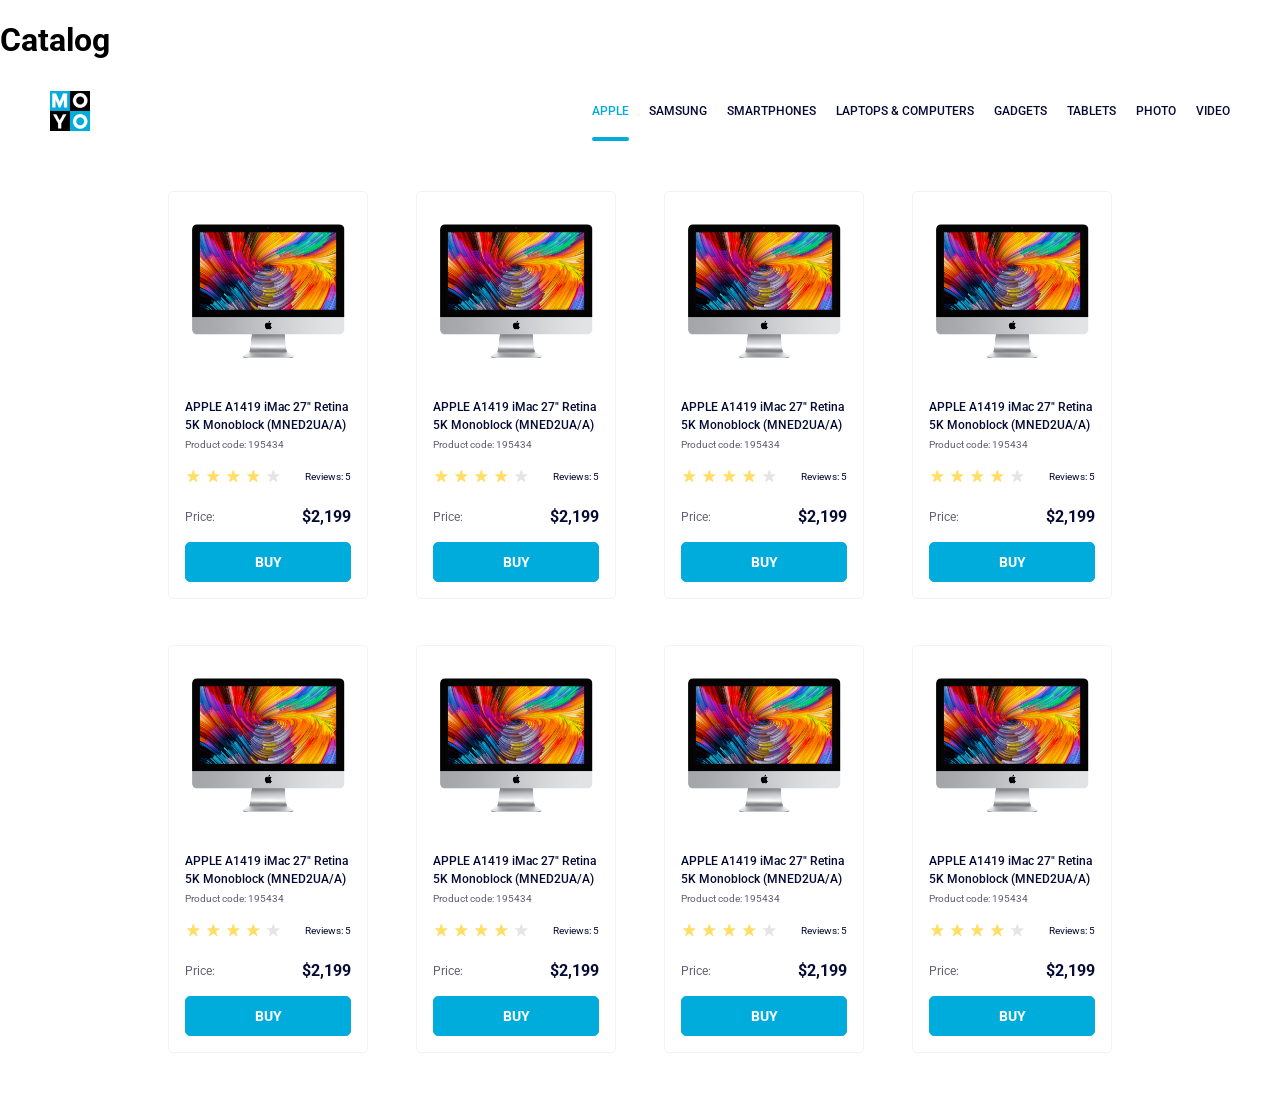
<file: index.html>
<!doctype html><html lang="en"><head><meta charset="utf-8"><meta name="viewport" content="width=device-width, initial-scale=1.0"><title>Catalog</title><link rel="preconnect" href="https://fonts.gstatic.com"><link href="https://fonts.googleapis.com/css2?family=Roboto:wght@400;500;700&display=swap" rel="stylesheet"><link rel="stylesheet" href="index.3421ee2d.css"></head><body> <h1>Catalog</h1> <header class="header"> <a class="logo" href="#"> <img src="logo.eddae0ff.png" alt="logo"> </a> <nav class="navigation"> <ul class="navigation__list"> <li class="navigation__item"> <a class="is-active navigation__link navigation__link--apple" href="#"> Apple </a> </li> <li class="navigation__item"> <a class="navigation__link" href="#"> Samsung </a> </li> <li class="navigation__item"> <a class="navigation__link" href="#"> Smartphones </a> </li> <li class="navigation__item"> <a class="navigation__link navigation__link--laptops_computers" href="#" data-qa="nav-hover"> Laptops & Computers </a> </li> <li class="navigation__item"> <a class="navigation__link" href="#"> Gadgets </a> </li> <li class="navigation__item"> <a class="navigation__link" href="#"> Tablets </a> </li> <li class="navigation__item"> <a class="navigation__link" href="#"> Photo </a> </li> <li class="navigation__item"> <a class="navigation__link" href="#"> Video </a> </li> </ul> </nav> </header> <main class="catalog"> <div class="product-card" data-qa="card"> <img class="product-card__img" src="imac.202c52ff.jpeg" alt="logo"> <h2 class="product-card__name"> APPLE A1419 iMac 27" Retina 5K Monoblock (MNED2UA/A) </h2> <div class="product-card__code">Product code: 195434</div> <div class="product-card__review"> <div class="stars stars--4"> <div class="stars__star"></div> <div class="stars__star"></div> <div class="stars__star"></div> <div class="stars__star"></div> <div class="stars__star"></div> </div> <div class="product-card__review_count">Reviews: 5</div> </div> <div class="product-card__price"> <span class="product-card__price_text">Price:</span> <span class="product-card__price_count">$2,199</span> </div> <a href="#" class="product-card__buy-button" data-qa="card-hover"> Buy </a> </div> <div class="product-card"> <img class="product-card__img" src="imac.202c52ff.jpeg" alt="logo"> <h2 class="product-card__name"> APPLE A1419 iMac 27" Retina 5K Monoblock (MNED2UA/A) </h2> <div class="product-card__code">Product code: 195434</div> <div class="product-card__review"> <div class="stars stars--4"> <div class="stars__star"></div> <div class="stars__star"></div> <div class="stars__star"></div> <div class="stars__star"></div> <div class="stars__star"></div> </div> <div class="product-card__review_count">Reviews: 5</div> </div> <div class="product-card__price"> <span class="product-card__price_text">Price:</span> <span class="product-card__price_count">$2,199</span> </div> <a href="#" class="product-card__buy-button"> Buy </a> </div> <div class="product-card"> <img class="product-card__img" src="imac.202c52ff.jpeg" alt="logo"> <h2 class="product-card__name"> APPLE A1419 iMac 27" Retina 5K Monoblock (MNED2UA/A) </h2> <div class="product-card__code">Product code: 195434</div> <div class="product-card__review"> <div class="stars stars--4"> <div class="stars__star"></div> <div class="stars__star"></div> <div class="stars__star"></div> <div class="stars__star"></div> <div class="stars__star"></div> </div> <div class="product-card__review_count">Reviews: 5</div> </div> <div class="product-card__price"> <span class="product-card__price_text">Price:</span> <span class="product-card__price_count">$2,199</span> </div> <a href="#" class="product-card__buy-button"> Buy </a> </div> <div class="product-card"> <img class="product-card__img" src="imac.202c52ff.jpeg" alt="logo"> <h2 class="product-card__name"> APPLE A1419 iMac 27" Retina 5K Monoblock (MNED2UA/A) </h2> <div class="product-card__code">Product code: 195434</div> <div class="product-card__review"> <div class="stars stars--4"> <div class="stars__star"></div> <div class="stars__star"></div> <div class="stars__star"></div> <div class="stars__star"></div> <div class="stars__star"></div> </div> <div class="product-card__review_count">Reviews: 5</div> </div> <div class="product-card__price"> <span class="product-card__price_text">Price:</span> <span class="product-card__price_count">$2,199</span> </div> <a href="#" class="product-card__buy-button"> Buy </a> </div> <div class="product-card"> <img class="product-card__img" src="imac.202c52ff.jpeg" alt="logo"> <h2 class="product-card__name"> APPLE A1419 iMac 27" Retina 5K Monoblock (MNED2UA/A) </h2> <div class="product-card__code">Product code: 195434</div> <div class="product-card__review"> <div class="stars stars--4"> <div class="stars__star"></div> <div class="stars__star"></div> <div class="stars__star"></div> <div class="stars__star"></div> <div class="stars__star"></div> </div> <div class="product-card__review_count">Reviews: 5</div> </div> <div class="product-card__price"> <span class="product-card__price_text">Price:</span> <span class="product-card__price_count">$2,199</span> </div> <a href="#" class="product-card__buy-button"> Buy </a> </div> <div class="product-card"> <img class="product-card__img" src="imac.202c52ff.jpeg" alt="logo"> <h2 class="product-card__name"> APPLE A1419 iMac 27" Retina 5K Monoblock (MNED2UA/A) </h2> <div class="product-card__code">Product code: 195434</div> <div class="product-card__review"> <div class="stars stars--4"> <div class="stars__star"></div> <div class="stars__star"></div> <div class="stars__star"></div> <div class="stars__star"></div> <div class="stars__star"></div> </div> <div class="product-card__review_count">Reviews: 5</div> </div> <div class="product-card__price"> <span class="product-card__price_text">Price:</span> <span class="product-card__price_count">$2,199</span> </div> <a href="#" class="product-card__buy-button"> Buy </a> </div> <div class="product-card"> <img class="product-card__img" src="imac.202c52ff.jpeg" alt="logo"> <h2 class="product-card__name"> APPLE A1419 iMac 27" Retina 5K Monoblock (MNED2UA/A) </h2> <div class="product-card__code">Product code: 195434</div> <div class="product-card__review"> <div class="stars stars--4"> <div class="stars__star"></div> <div class="stars__star"></div> <div class="stars__star"></div> <div class="stars__star"></div> <div class="stars__star"></div> </div> <div class="product-card__review_count">Reviews: 5</div> </div> <div class="product-card__price"> <span class="product-card__price_text">Price:</span> <span class="product-card__price_count">$2,199</span> </div> <a href="#" class="product-card__buy-button"> Buy </a> </div> <div class="product-card"> <img class="product-card__img" src="imac.202c52ff.jpeg" alt="logo"> <h2 class="product-card__name"> APPLE A1419 iMac 27" Retina 5K Monoblock (MNED2UA/A) </h2> <div class="product-card__code">Product code: 195434</div> <div class="product-card__review"> <div class="stars stars--4"> <div class="stars__star"></div> <div class="stars__star"></div> <div class="stars__star"></div> <div class="stars__star"></div> <div class="stars__star"></div> </div> <div class="product-card__review_count">Reviews: 5</div> </div> <div class="product-card__price"> <span class="product-card__price_text">Price:</span> <span class="product-card__price_count">$2,199</span> </div> <a href="#" class="product-card__buy-button"> Buy </a> </div> </main> </body></html>
</file>
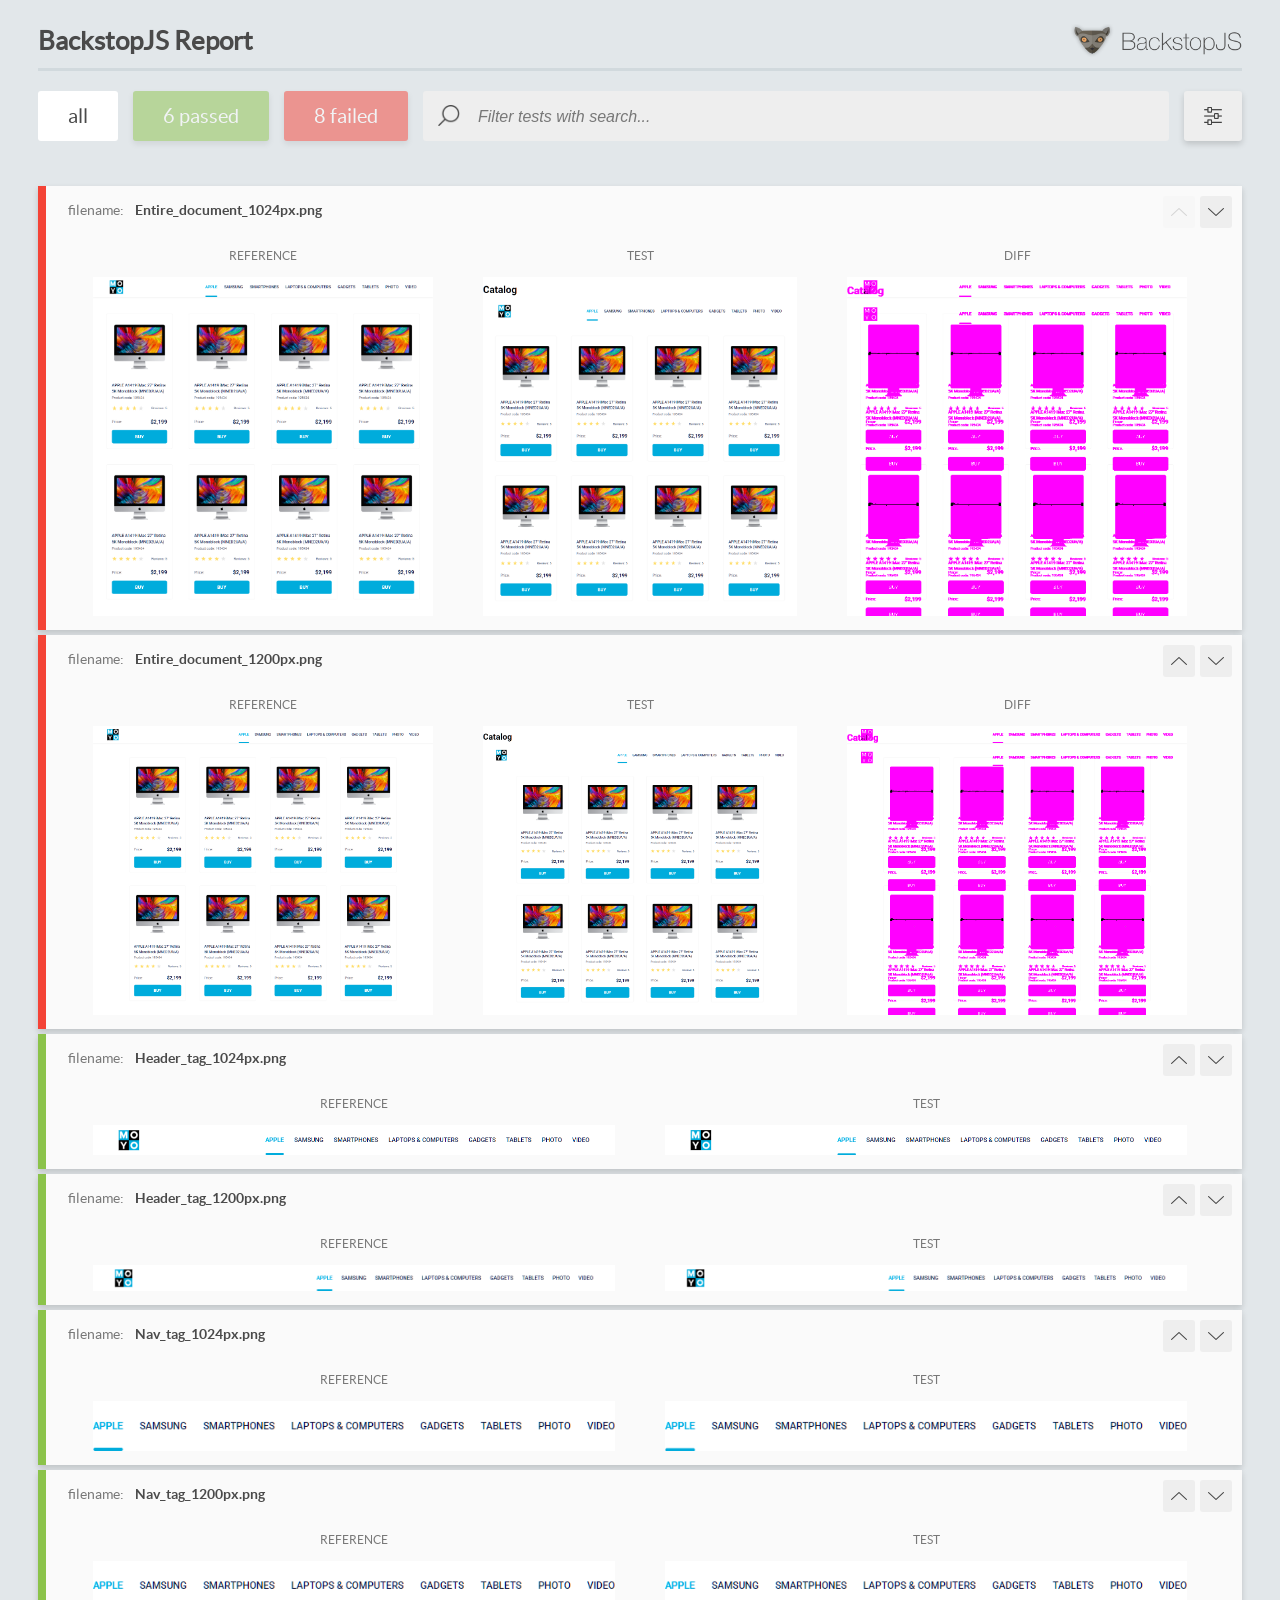
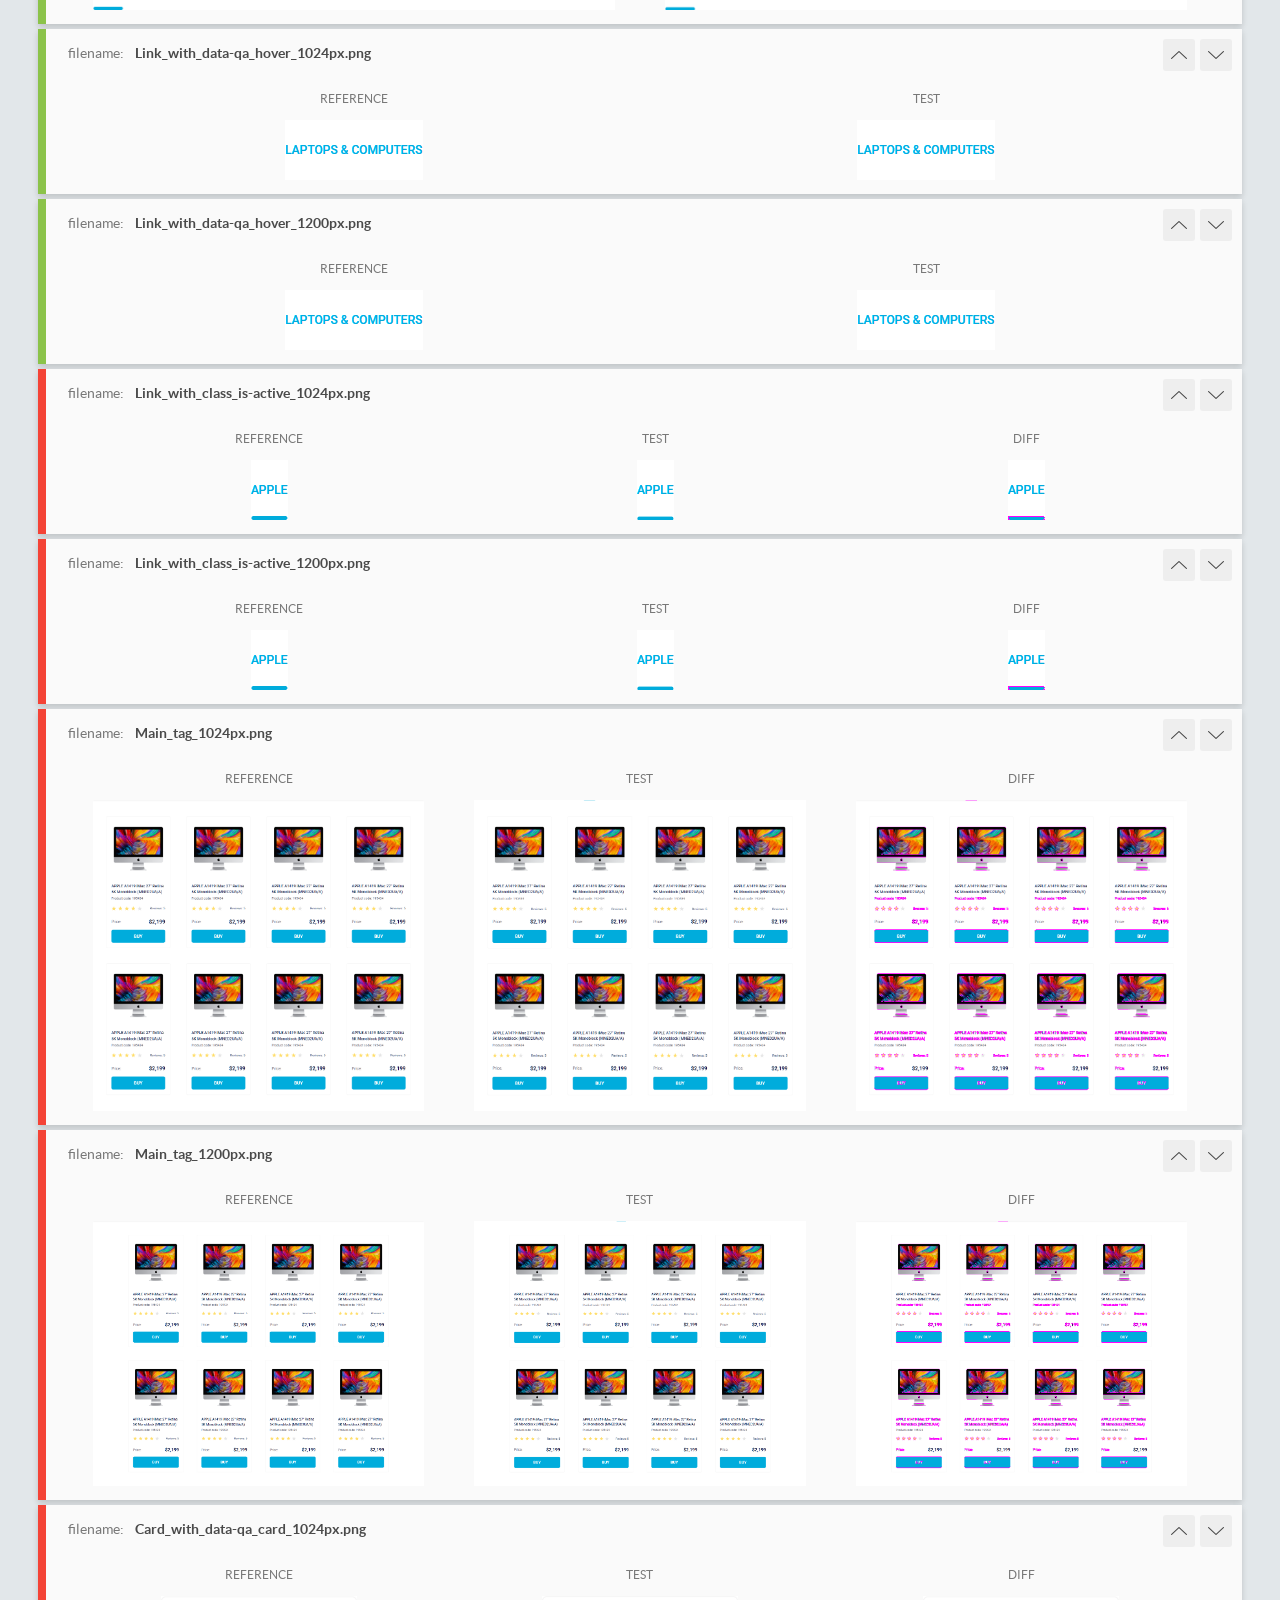
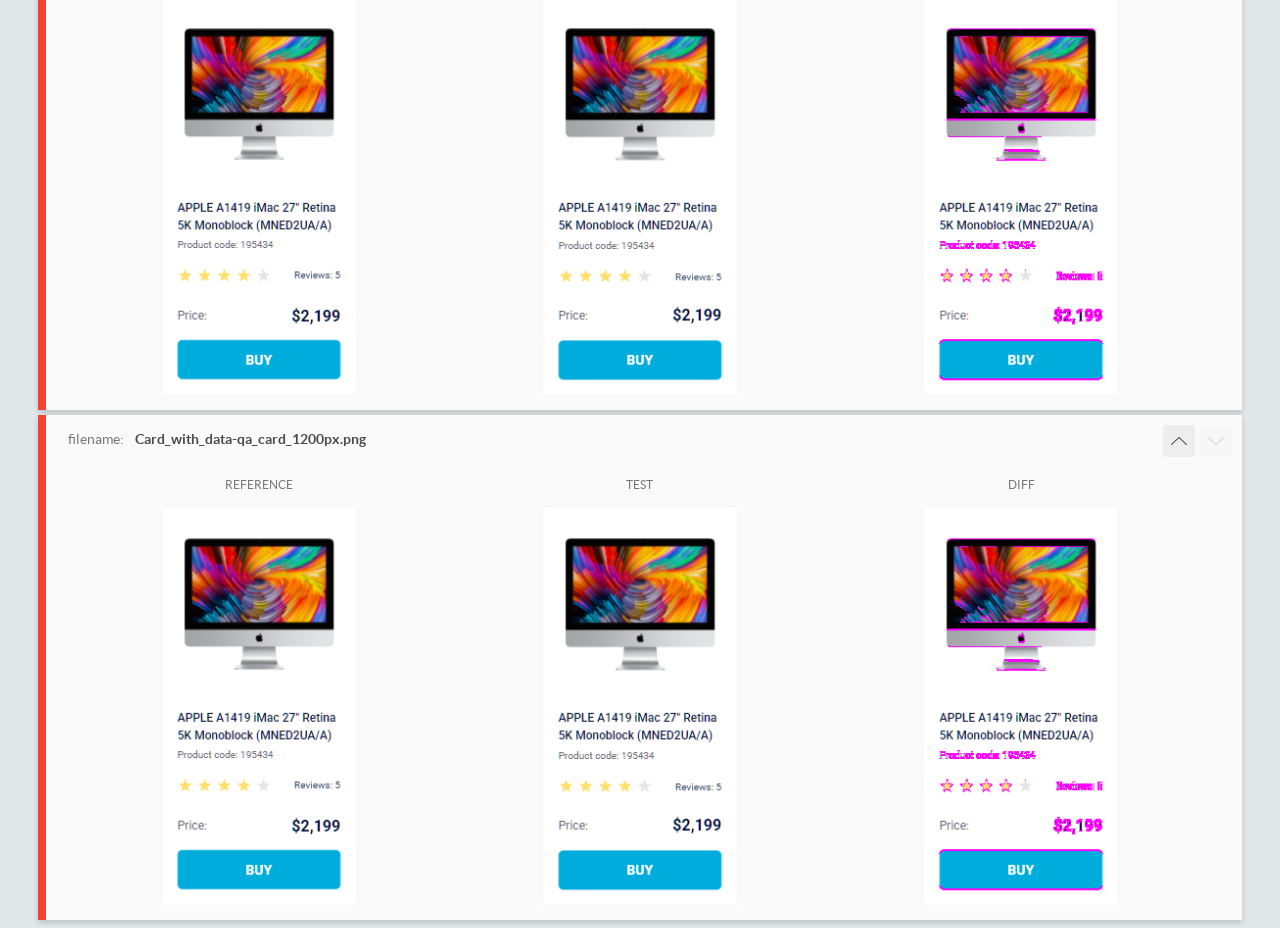
<file: report/html_report/index.html>
<!DOCTYPE html>
<html>
  <head>
    <meta charset="utf-8">
    <!-- Disable Cache -->
    <meta http-equiv="Cache-Control" content="no-cache, no-store, must-revalidate">
    <meta http-equiv="Pragma" content="no-cache">
    <meta http-equiv="Expires" content="0">

    <title>BackstopJS Report</title>

    <style>
      @font-face {
          font-family: 'latoregular';
          src: url('./assets/fonts/lato-regular-webfont.woff2') format('woff2'),
              url('./assets/fonts/lato-regular-webfont.woff') format('woff');
          font-weight: 400;
          font-style: normal;
      }
      @font-face {
          font-family: 'latobold';
          src: url('./assets/fonts/lato-bold-webfont.woff2') format('woff2'),
              url('./assets/fonts/lato-bold-webfont.woff') format('woff');
          font-weight: 700;
          font-style: normal;
      }

      .ReactModal__Body--open {
          overflow: hidden;
      }
      .ReactModal__Body--open .header {
        display: none;
      }

    </style>
  </head>
  <body style="background-color: #E2E7EA">
    <div id="root">

    </div>
    <script>
      function report (report) { // eslint-disable-line no-unused-vars
        window.tests = report;
      }
    </script>
    <script src="config.js"></script>
    <script src="index_bundle.js"></script>
  </body>
</html>
</file>
<file: index.3421ee2d.css>
html{font-family:Roboto,sans-serif}body{margin:0}.product-card{box-sizing:border-box;border:1px solid #f3f3f3;border-radius:5px;width:200px;padding:32px 16px 16px;transition-duration:.3s}.product-card__img{width:160px;height:134px;margin:0 auto 40px;display:block}.product-card__name{color:#060b35;margin:0 0 4px;font-size:12px;font-weight:500;line-height:18px;transition-duration:.3s}.product-card__code{color:#616070;margin-bottom:16px;font-size:10px;font-weight:400;line-height:14px}.product-card__review{justify-content:space-between;align-items:flex-end;margin-bottom:24px;display:flex}.product-card__review_count{color:#060b35;font-size:10px;line-height:14px}.product-card__price{justify-content:space-between;align-items:center;margin-bottom:16px;display:flex}.product-card__price_text{color:#616070;font-size:12px;font-weight:400;line-height:18px}.product-card__price_count{color:#060b35;font-size:16px;font-weight:700;line-height:18px}.product-card__buy-button{box-sizing:border-box;color:#fff;text-transform:uppercase;background-color:#00acdc;border:1px solid #00acdc;border-radius:5px;justify-content:center;align-items:center;height:40px;font-size:14px;font-weight:700;line-height:16px;text-decoration:none;transition-duration:.3s;display:flex}.product-card .product-card:hover .product-card__name{color:#34568b}.product-card__buy-button:hover{color:#00acdc;background-color:#fff}.stars{display:flex}.stars__star{background-image:url(star.822d561e.svg);background-position:50%;background-repeat:no-repeat;width:16px;height:16px;margin-right:4px}.stars__star:last-child{margin-right:0}.stars--4 .stars__star:nth-child(-n+4){background-image:url(star-active.edda4c43.svg)}.header{background:#fff;justify-content:space-between;align-items:center;padding:0 50px;display:flex}.logo{width:40px;height:40px;display:block}.navigation{display:block}.navigation__list{margin-block:0;padding-inline-start:0;list-style:none;display:flex}.navigation__item{margin:0 0 0 20px;display:list-item}.navigation__item:first-child{margin-left:0}.navigation__link{text-align:center;color:#060b35;text-transform:uppercase;font-size:12px;font-weight:500;line-height:60px;text-decoration:none;display:block;position:relative}.navigation__link--apple,.navigation__link:hover{color:#00acdc}.is-active{position:relative}.is-active:after{content:"";z-index:1;background:#00acdc;border-radius:8px;height:4px;position:absolute;bottom:0;left:0;right:0}.catalog{grid-template-columns:repeat(1,200px);justify-content:center;gap:46px 48px;margin:0 auto;padding:50px 40px;display:grid}@media (width>=488px){.catalog{grid-template-columns:repeat(2,200px)}}@media (width>=768px){.catalog{grid-template-columns:repeat(3,200px)}}@media (width>=1024px){.catalog{grid-template-columns:repeat(4,200px)}}
/*# sourceMappingURL=index.3421ee2d.css.map */
</file>
